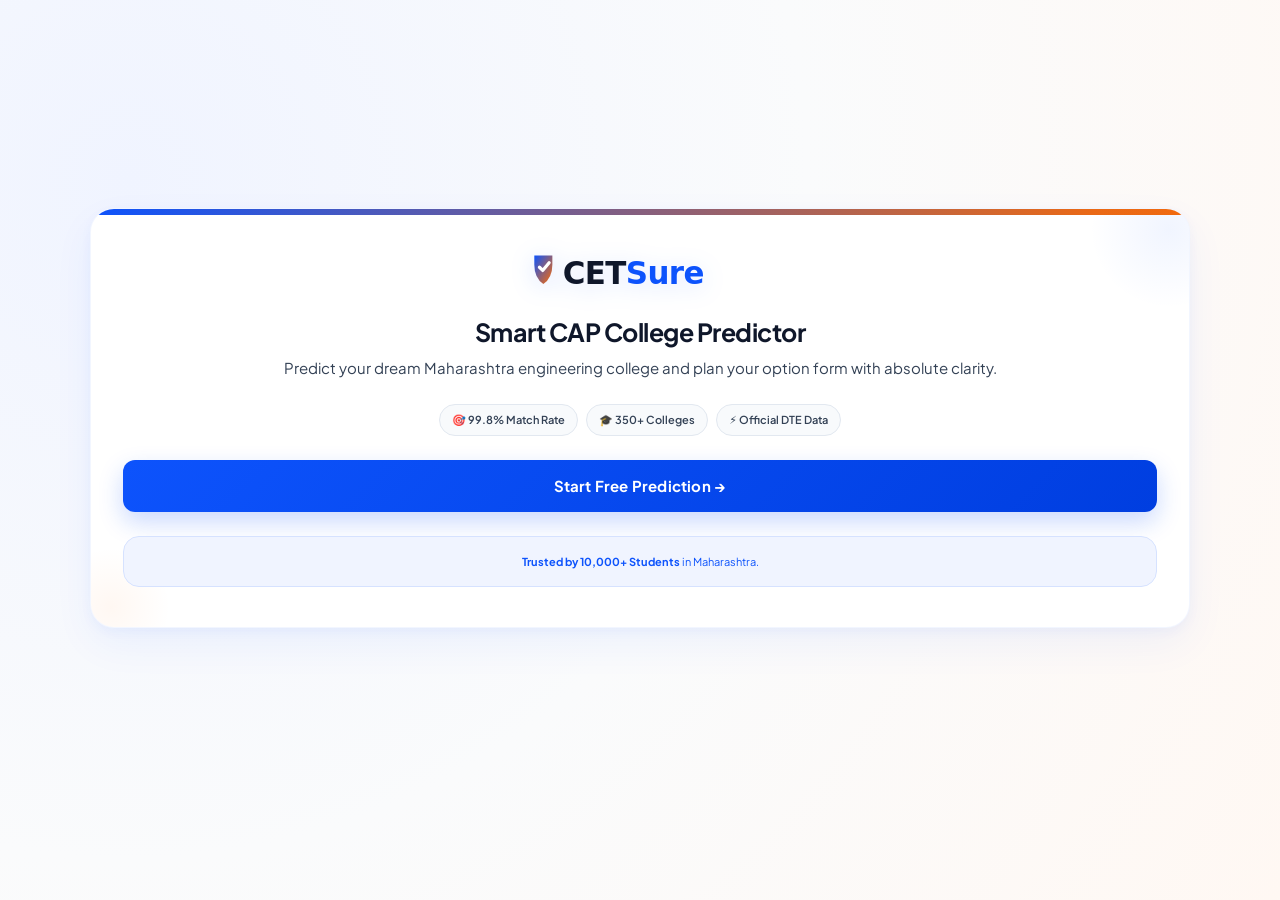
<file: frontend/index.html>
<!DOCTYPE html>
<html lang="en">

<head>
    <meta charset="UTF-8" />
    <meta name="viewport" content="width=device-width, initial-scale=1.0" />
    <meta name="description" content="CETSure — AI-powered MHT-CET college predictor. Find your best Maharashtra engineering college match based on cutoff trends, category, and percentile." />
    <meta name="theme-color" content="#0D53FC" />
    <meta property="og:title" content="CETSure — Smart CAP College Predictor" />
    <meta property="og:description" content="Predict your dream Maharashtra engineering college with 99.8% accuracy using official DTE cutoff data." />
    <meta property="og:type" content="website" />
    <title>CETSure — Smart CAP College Predictor for MHT-CET</title>

    <link rel="icon" type="image/svg+xml" href="assets/favicon.svg" />
    <link rel="preconnect" href="https://api.fontshare.com" />
    <link rel="preconnect" href="https://fonts.googleapis.com" />
    <link rel="preconnect" href="https://fonts.gstatic.com" crossorigin />
    <link href="https://api.fontshare.com/v2/css?f[]=clash-display@600,700&display=swap" rel="stylesheet" />
    <link href="https://fonts.googleapis.com/css2?family=Plus+Jakarta+Sans:wght@400;500;600;700;800&display=swap" rel="stylesheet" />
    <link rel="stylesheet" href="css/design-system.css" />

</head>


<body>

    <div class="container">

        <div class="card fade-up" style="overflow: hidden; position: relative;">

            <!-- Decorative gradient orbs -->
            <div style="position: absolute; top: -60px; right: -60px; width: 160px; height: 160px; background: radial-gradient(circle, rgba(13, 83, 252, 0.06) 0%, transparent 70%); border-radius: 50%; pointer-events: none;"></div>
            <div style="position: absolute; bottom: -40px; left: -40px; width: 120px; height: 120px; background: radial-gradient(circle, rgba(255, 107, 0, 0.05) 0%, transparent 70%); border-radius: 50%; pointer-events: none;"></div>

            <img
                src="assets/logo.svg"
                alt="CETSure Logo"
                class="logo"
                style="filter: drop-shadow(0 4px 12px rgba(13, 83, 252, 0.15)); height: 52px;"
            />

            <h1 style="position: relative;">Smart CAP College Predictor</h1>
            
            <p class="subtitle" style="position: relative;">
                Predict your dream Maharashtra engineering college and plan your option form with absolute clarity.
            </p>

            <div class="trust-pills-container" style="position: relative;">
                <div class="trust-pill fade-up-1">🎯 99.8% Match Rate</div>
                <div class="trust-pill fade-up-2">🎓 350+ Colleges</div>
                <div class="trust-pill fade-up-3">⚡ Official DTE Data</div>
            </div>

            <button
                class="primary-btn fade-up-4"
                onclick="window.location.href='signup.html'"
                style="margin-top: var(--sp-6); position: relative;"
            >
                Start Free Prediction →
            </button>
            
            <div class="disclaimer-box fade-up-5" style="margin-top: var(--sp-6); text-align: center; background: var(--c-primary-surf); border-color: var(--c-primary-border); color: var(--c-primary);">
                <strong>Trusted by 10,000+ Students</strong> in Maharashtra.
            </div>

        </div>

    </div>

    <script src="js/config.js"></script>
    <script src="js/app.js"></script>

</body>

</html>
</file>
<file: frontend/css/design-system.css>
/*
 * ============================================================
 *  CETSURE PREMIUM DESIGN SYSTEM v3.0
 *  Inspired by Top Indian EdTech Portals (Infinity Learn / BYJUS style)
 *  Target: Mobile-first, premium, emotionally reassuring, calm
 *  Designed for Maharashtra Engineering Aspirants (CAP Rounds)
 * ============================================================
 */

/* ============================================================
   FONTS
   ============================================================ */
@import url('https://api.fontshare.com/v2/css?f[]=clash-display@600,700&display=swap');
@import url('https://fonts.googleapis.com/css2?family=Plus+Jakarta+Sans:ital,wght@0,400;0,500;0,600;0,700;0,800&display=swap');

/* ============================================================
   DESIGN TOKENS
   ============================================================ */
:root {
  /* --- Brand (Infinity Learn Indigo/Cobalt & Orange Contrast) --- */
  --c-primary: #0D53FC;
  --c-primary-hover: #003EE0;
  --c-primary-active: #0031B3;
  --c-primary-surf: #F0F4FF;
  --c-primary-border: #D6E2FF;

  --c-accent: #FF6B00;
  --c-accent-hover: #E56000;
  --c-accent-surf: #FFF0E6;
  --c-accent-border: #FFD6C2;

  /* --- Semantic Colors --- */
  --c-safe: #10B981;
  --c-safe-bg: #ECFDF5;
  --c-safe-text: #065F46;
  --c-safe-border: #A7F3D0;

  --c-moderate: #F59E0B;
  --c-moderate-bg: #FFFBEB;
  --c-moderate-text: #92400E;
  --c-moderate-border: #FDE68A;

  --c-reach: #EF4444;
  --c-reach-bg: #FFF1F2;
  --c-reach-text: #9F1239;
  --c-reach-border: #FECDD3;

  --c-danger: #EF4444;
  --c-danger-bg: #FFF1F2;
  --c-danger-text: #9F1239;
  --c-danger-border: #FECDD3;

  /* --- Surface / Neutral --- */
  --c-bg: #F5F8FE;
  --c-surface: #FFFFFF;
  --c-surface-alt: #F8FAFC;
  --c-border: #E2E8F0;
  --c-border-focus: #93C5FD;

  /* --- Text --- */
  --c-text: #0F172A;
  --c-text-secondary: #334155;
  --c-text-muted: #64748B;

  /* --- Typography --- */
  --font-display: 'Clash Display', 'Plus Jakarta Sans', system-ui, sans-serif;
  --font-body: 'Plus Jakarta Sans', system-ui, sans-serif;

  --text-xs: 11px;
  --text-sm: 13px;
  --text-base: 15px;
  --text-md: 16px;
  --text-lg: 18px;
  --text-xl: 20px;
  --text-2xl: 25px;
  --text-3xl: 32px;

  --fw-regular: 400;
  --fw-medium: 500;
  --fw-semibold: 600;
  --fw-bold: 700;
  --fw-extrabold: 800;

  /* --- Spacing --- */
  --sp-1: 4px;
  --sp-2: 8px;
  --sp-3: 12px;
  --sp-4: 16px;
  --sp-5: 20px;
  --sp-6: 24px;
  --sp-7: 28px;
  --sp-8: 32px;
  --sp-10: 40px;
  --sp-12: 48px;

  /* --- Radius --- */
  --r-sm: 8px;
  --r-md: 12px;
  --r-lg: 16px;
  --r-xl: 20px;
  --r-2xl: 24px;
  --r-full: 9999px;

  /* --- Shadows --- */
  --shadow-xs: 0 1px 2px rgba(13, 83, 252, 0.02);
  --shadow-sm: 0 2px 8px rgba(13, 83, 252, 0.04);
  --shadow-md: 0 8px 24px rgba(13, 83, 252, 0.05), 0 2px 6px rgba(13, 83, 252, 0.03);
  --shadow-lg: 0 16px 40px rgba(13, 83, 252, 0.06), 0 4px 12px rgba(13, 83, 252, 0.04);
  --shadow-hover: 0 24px 48px rgba(13, 83, 252, 0.12), 0 6px 16px rgba(13, 83, 252, 0.06);
  --shadow-blue: 0 10px 24px rgba(13, 83, 252, 0.22);
  --shadow-orange: 0 10px 24px rgba(255, 107, 0, 0.22);

  /* --- Transitions --- */
  --ease-fast: 0.15s ease;
  --ease-base: 0.25s ease;
  --ease-slow: 0.4s ease;
  --ease-spring: 0.4s cubic-bezier(0.34, 1.56, 0.64, 1);

  /* --- Layout --- */
  --w-mobile: 460px;
  --w-desktop: 1100px;
  --navbar-h: 72px;
}

/* ============================================================
   RESET + BASE
   ============================================================ */
*,
*::before,
*::after {
  margin: 0;
  padding: 0;
  box-sizing: border-box;
  -webkit-tap-highlight-color: transparent;
}

html {
  -webkit-font-smoothing: antialiased;
  -moz-osx-font-smoothing: grayscale;
  text-rendering: optimizeLegibility;
}

body {
  font-family: var(--font-body);
  font-size: var(--text-base);
  color: var(--c-text);
  line-height: 1.6;
  background: radial-gradient(circle at 10% 20%, #F0F4FF 0%, #FAFBFC 50%, #FFF8F3 100%);
  background-attachment: fixed;
  min-height: 100vh;
  display: flex;
  justify-content: center;
  align-items: flex-start;
  padding: var(--sp-6) var(--sp-4) calc(var(--navbar-h) + var(--sp-10));
}

/* ============================================================
   LAYOUT & CONTAINERS
   ============================================================ */
.container {
  width: 100%;
  max-width: var(--w-mobile);
  margin: 0 auto;
  padding-top: var(--sp-2);
}

.container.page {
  padding-top: var(--sp-4);
}

/* ============================================================
   CARD STYLE
   ============================================================ */
.card {
  background: var(--c-surface);
  border-radius: var(--r-2xl);
  padding: var(--sp-6) var(--sp-5);
  box-shadow: var(--shadow-lg);
  border: 1px solid rgba(13, 83, 252, 0.05);
  overflow: hidden;
  position: relative;
}

.card::before {
  content: '';
  position: absolute;
  top: 0;
  left: 0;
  right: 0;
  height: 6px;
  background: linear-gradient(90deg, var(--c-primary) 0%, var(--c-accent) 100%);
  border-radius: var(--r-2xl) var(--r-2xl) 0 0;
}

/* ============================================================
   ANIMATIONS
   ============================================================ */
@keyframes slideUp {
  from {
    opacity: 0;
    transform: translateY(20px);
  }

  to {
    opacity: 1;
    transform: translateY(0);
  }
}

@keyframes fadeIn {
  from {
    opacity: 0;
  }

  to {
    opacity: 1;
  }
}

@keyframes spin {
  to {
    transform: rotate(360deg);
  }
}

@keyframes pulseDot {
  0% {
    transform: scale(0.95);
    box-shadow: 0 0 0 0 rgba(239, 68, 68, 0.7);
  }

  70% {
    transform: scale(1);
    box-shadow: 0 0 0 8px rgba(239, 68, 68, 0);
  }

  100% {
    transform: scale(0.95);
    box-shadow: 0 0 0 0 rgba(239, 68, 68, 0);
  }
}

.fade-up {
  animation: slideUp 0.5s cubic-bezier(0.16, 1, 0.3, 1) both;
}

.card {
  animation: slideUp 0.45s cubic-bezier(0.16, 1, 0.3, 1) both;
}

/* ============================================================
   TYPOGRAPHY & BRANDING
   ============================================================ */
h1 {
  font-family: var(--font-display);
  font-size: var(--text-2xl);
  font-weight: var(--fw-bold);
  color: var(--c-text);
  text-align: center;
  margin-bottom: var(--sp-2);
  letter-spacing: -0.5px;
  line-height: 1.25;
}

h2,
.section-title {
  font-family: var(--font-display);
  font-size: var(--text-xl);
  font-weight: var(--fw-semibold);
  color: var(--c-text);
  margin-top: var(--sp-6);
  margin-bottom: var(--sp-4);
  letter-spacing: -0.3px;
  text-align: left;
}

h3 {
  font-family: var(--font-body);
  font-size: var(--text-lg);
  font-weight: var(--fw-bold);
  color: var(--c-text);
  margin-bottom: var(--sp-2);
}

.subtitle {
  font-size: var(--text-base);
  color: var(--c-text-secondary);
  text-align: center;
  margin-bottom: var(--sp-6);
  line-height: 1.6;
}

.gradient-text {
  background: linear-gradient(90deg, var(--c-primary) 0%, var(--c-accent) 100%);
  -webkit-background-clip: text;
  -webkit-text-fill-color: transparent;
  display: inline-block;
}

/* ============================================================
   LOGO
   ============================================================ */
.logo {
  width: auto;
  height: 48px;
  object-fit: contain;
  display: block;
  margin: 0 auto var(--sp-4);
}

/* ============================================================
   BUTTONS
   ============================================================ */
button,
.btn,
.primary-btn,
.secondary-btn,
.danger-btn,
.logout-btn {
  width: 100%;
  border: none;
  padding: 14px var(--sp-6);
  border-radius: var(--r-md);
  font-family: var(--font-body);
  font-size: var(--text-base);
  font-weight: var(--fw-bold);
  cursor: pointer;
  transition:
    transform var(--ease-base),
    box-shadow var(--ease-base),
    background var(--ease-fast),
    border-color var(--ease-fast),
    opacity var(--ease-fast);
  margin-top: var(--sp-4);
  display: flex;
  align-items: center;
  justify-content: center;
  gap: var(--sp-2);
  min-height: 52px;
  text-align: center;
  position: relative;
  overflow: hidden;
  text-decoration: none;
  letter-spacing: 0.2px;
}

button:active,
.btn:active,
.primary-btn:active,
.secondary-btn:active {
  transform: scale(0.975) !important;
}

/* Primary (Indigo Blue) */
.primary-btn,
.btn {
  background: linear-gradient(135deg, var(--c-primary), var(--c-primary-hover));
  color: #FFFFFF;
  box-shadow: var(--shadow-blue);
}

.primary-btn:hover,
.btn:hover {
  transform: translateY(-2px);
  box-shadow: 0 12px 28px rgba(13, 83, 252, 0.3);
}

.primary-btn:disabled,
.btn:disabled {
  opacity: 0.55;
  transform: none !important;
  box-shadow: none;
  cursor: not-allowed;
}

/* Secondary (Outlined / Light Surface) */
.secondary-btn {
  background: var(--c-surface-alt);
  color: var(--c-text-secondary);
  border: 1.5px solid var(--c-border);
  box-shadow: var(--shadow-xs);
}

.secondary-btn:hover {
  background: var(--c-primary-surf);
  border-color: var(--c-primary-border);
  color: var(--c-primary);
  transform: translateY(-2px);
}

/* Danger */
.danger-btn {
  background: var(--c-danger-bg);
  color: var(--c-danger-text);
  border: 1.5px solid var(--c-danger-border);
  box-shadow: var(--shadow-xs);
}

.danger-btn:hover {
  background: #FFE4E6;
  border-color: #FDA4AF;
  transform: translateY(-1px);
}

/* Logout Button */
.logout-btn {
  width: auto;
  padding: 8px var(--sp-4);
  border-radius: var(--r-sm);
  background: var(--c-danger-bg);
  color: var(--c-danger-text);
  font-size: var(--text-xs);
  min-height: auto;
  margin-top: 0;
  border: 1px solid var(--c-danger-border);
}

.logout-btn:hover {
  background: #FFE4E6;
  transform: translateY(-1px);
}

/* Google Sign-In Button */
.google-btn {
  background: #FFFFFF;
  color: var(--c-text);
  border: 1px solid var(--c-border);
  box-shadow: var(--shadow-sm);
  font-weight: var(--fw-semibold);
}

.google-btn:hover {
  background: var(--c-surface-alt);
  border-color: #CBD5E1;
  transform: translateY(-2px);
  box-shadow: var(--shadow-md);
}

.google-btn svg {
  width: 20px;
  height: 20px;
}

/* ============================================================
   FORMS & INPUTS
   ============================================================ */
.form-group {
  margin-bottom: var(--sp-5);
  text-align: left;
}

label {
  display: block;
  margin-bottom: var(--sp-2);
  font-size: var(--text-sm);
  font-weight: var(--fw-semibold);
  color: var(--c-text-secondary);
  letter-spacing: 0.2px;
}

input,
select {
  width: 100%;
  padding: 14px var(--sp-4);
  border-radius: var(--r-md);
  border: 1.5px solid var(--c-border);
  background: var(--c-surface-alt);
  font-family: var(--font-body);
  font-size: var(--text-base);
  color: var(--c-text);
  transition:
    border-color var(--ease-fast),
    box-shadow var(--ease-fast),
    background var(--ease-fast);
  -webkit-appearance: none;
  appearance: none;
  min-height: 52px;
  line-height: 1.4;
}

input::placeholder {
  color: var(--c-text-muted);
}

input:focus,
select:focus {
  outline: none;
  border-color: var(--c-primary);
  background: var(--c-surface);
  box-shadow: 0 0 0 4px rgba(13, 83, 252, 0.08);
}

/* Select chevron SVG styling */
select {
  background-image: url("data:image/svg+xml,%3Csvg xmlns='http://www.w3.org/2000/svg' width='16' height='16' viewBox='0 0 24 24' fill='none' stroke='%2364748B' stroke-width='2.5' stroke-linecap='round' stroke-linejoin='round'%3E%3Cpath d='m6 9 6 6 6-6'/%3E%3C/svg%3E");
  background-repeat: no-repeat;
  background-position: right 16px center;
  padding-right: 48px;
}

/* ============================================================
   TOP NAVIGATION / APP HEADER
   ============================================================ */
.top-bar {
  display: flex;
  justify-content: space-between;
  align-items: center;
  margin-bottom: var(--sp-6);
  gap: var(--sp-4);
  border-bottom: 1.5px dashed var(--c-border);
  padding-bottom: var(--sp-4);
}

/* ============================================================
   DASHBOARD STATS KPI GRID
   ============================================================ */
.stats-grid {
  display: grid;
  grid-template-columns: repeat(3, 1fr);
  gap: var(--sp-3);
  margin: var(--sp-6) 0;
}

.stat-box {
  background: var(--c-primary-surf);
  border: 1px solid var(--c-primary-border);
  border-radius: var(--r-lg);
  padding: var(--sp-4) var(--sp-2);
  text-align: center;
  transition: transform var(--ease-base), box-shadow var(--ease-base), border-color var(--ease-base);
}

.stat-box:hover {
  transform: translateY(-2px);
  box-shadow: var(--shadow-sm);
  border-color: var(--c-primary);
}

.stat-number {
  font-family: var(--font-display);
  font-size: var(--text-xl);
  font-weight: var(--fw-bold);
  color: var(--c-primary);
  line-height: 1.1;
  margin-bottom: var(--sp-1);
}

.stat-label {
  font-size: 10px;
  color: var(--c-text-secondary);
  font-weight: var(--fw-bold);
  text-transform: uppercase;
  letter-spacing: 0.5px;
}

/* ============================================================
   COUNTDOWN CARD WITH PULSE
   ============================================================ */
.countdown-card {
  background: var(--c-accent-surf);
  border: 1px dashed var(--c-accent-border);
  border-radius: var(--r-lg);
  padding: var(--sp-4);
  display: flex;
  align-items: center;
  gap: var(--sp-3);
  margin-bottom: var(--sp-6);
}

.pulse-dot {
  width: 10px;
  height: 10px;
  border-radius: 50%;
  background-color: var(--c-accent);
  animation: pulseDot 1.8s infinite ease-in-out;
  flex-shrink: 0;
}

.countdown-content {
  font-size: var(--text-sm);
  color: var(--c-accent-hover);
  line-height: 1.4;
  text-align: left;
}

/* ============================================================
   GRID ACTIONS FOR PORTAL DASHBOARD
   ============================================================ */
.dashboard-actions-grid {
  display: grid;
  grid-template-columns: 1fr;
  gap: var(--sp-3);
}

@media (min-width: 360px) {
  .dashboard-actions-grid {
    grid-template-columns: repeat(2, 1fr);
  }
}

.action-card {
  background: var(--c-surface);
  border: 1px solid var(--c-border);
  border-radius: var(--r-lg);
  padding: var(--sp-4);
  text-align: left;
  cursor: pointer;
  transition: transform var(--ease-spring), box-shadow var(--ease-spring), border-color var(--ease-base);
  display: flex;
  flex-direction: column;
  justify-content: space-between;
  min-height: 110px;
}

.action-card:hover {
  transform: translateY(-4px);
  box-shadow: var(--shadow-md);
  border-color: var(--c-primary-border);
}

.action-card-title {
  font-family: var(--font-display);
  font-size: var(--text-base);
  font-weight: var(--fw-semibold);
  color: var(--c-text);
  margin-bottom: var(--sp-1);
}

.action-card-subtitle {
  font-size: var(--text-xs);
  color: var(--c-text-muted);
  line-height: 1.3;
}

.action-card-icon {
  font-size: var(--text-lg);
  margin-bottom: var(--sp-2);
}

/* ============================================================
   COLLEGE CARD STYLING (Safe / Moderate / Reach indicators)
   ============================================================ */
.college-card {
  background: var(--c-surface);
  border-radius: var(--r-lg);
  padding: var(--sp-5);
  margin-bottom: var(--sp-4);
  border: 1px solid var(--c-border);
  box-shadow: var(--shadow-sm);
  transition: transform var(--ease-spring), box-shadow var(--ease-spring), border-color var(--ease-base);
  text-align: left;
  position: relative;
  overflow: hidden;
}

.college-card:hover {
  transform: translateY(-3px);
  box-shadow: var(--shadow-md);
  border-color: rgba(13, 83, 252, 0.12);
}

/* Color coding side stripes */
.college-card.safe {
  border-left: 5px solid var(--c-safe);
}

.college-card.moderate {
  border-left: 5px solid var(--c-moderate);
}

.college-card.reach {
  border-left: 5px solid var(--c-reach);
}

.college-name {
  font-family: var(--font-body);
  font-size: var(--text-md);
  font-weight: var(--fw-bold);
  color: var(--c-text);
  margin-bottom: var(--sp-3);
  line-height: 1.4;
  padding-right: var(--sp-4);
}

.college-detail {
  font-size: var(--text-sm);
  color: var(--c-text-secondary);
  margin-bottom: var(--sp-2);
  line-height: 1.5;
  display: flex;
  align-items: center;
  gap: var(--sp-2);
}

/* ============================================================
   BADGES & PILLS
   ============================================================ */
.badge {
  display: inline-flex;
  align-items: center;
  padding: 4px var(--sp-3);
  border-radius: var(--r-full);
  font-size: 10px;
  font-weight: var(--fw-bold);
  margin-bottom: var(--sp-3);
  text-transform: uppercase;
  letter-spacing: 0.8px;
}

.safe {
  background: var(--c-safe-bg);
  color: var(--c-safe-text);
  border: 1px solid var(--c-safe-border);
}

.moderate {
  background: var(--c-moderate-bg);
  color: var(--c-moderate-text);
  border: 1px solid var(--c-moderate-border);
}

.reach {
  background: var(--c-reach-bg);
  color: var(--c-reach-text);
  border: 1px solid var(--c-reach-border);
}

/* ============================================================
   WIZARD PROGRESS INDICATOR
   ============================================================ */
.wizard-progress {
  display: flex;
  justify-content: space-between;
  align-items: center;
  margin-bottom: var(--sp-6);
  position: relative;
  padding: 0 var(--sp-2);
}

.wizard-progress::before {
  content: '';
  position: absolute;
  top: 14px;
  left: 0;
  right: 0;
  height: 2px;
  background: var(--c-border);
  z-index: 1;
}

.wizard-step {
  position: relative;
  z-index: 2;
  display: flex;
  flex-direction: column;
  align-items: center;
}

.wizard-step-dot {
  width: 28px;
  height: 28px;
  border-radius: 50%;
  background: var(--c-surface);
  border: 2px solid var(--c-border);
  display: flex;
  align-items: center;
  justify-content: center;
  font-size: 11px;
  font-weight: var(--fw-bold);
  color: var(--c-text-muted);
  transition: all var(--ease-base);
}

.wizard-step.active .wizard-step-dot {
  background: var(--c-primary);
  border-color: var(--c-primary);
  color: #FFFFFF;
  box-shadow: 0 0 0 4px rgba(13, 83, 252, 0.15);
}

.wizard-step.complete .wizard-step-dot {
  background: var(--c-safe);
  border-color: var(--c-safe);
  color: #FFFFFF;
}

.wizard-step-label {
  font-size: 10px;
  font-weight: var(--fw-bold);
  color: var(--c-text-secondary);
  margin-top: 6px;
}

.wizard-step.active .wizard-step-label {
  color: var(--c-primary);
}

/* ============================================================
   TRUST STATS PILLS (Landing Page elements)
   ============================================================ */
.trust-pills-container {
  display: flex;
  flex-wrap: wrap;
  gap: var(--sp-2);
  justify-content: center;
  margin: var(--sp-5) 0 var(--sp-6);
}

.trust-pill {
  background: var(--c-surface-alt);
  border: 1.5px solid var(--c-border);
  padding: 6px var(--sp-3);
  border-radius: var(--r-full);
  font-size: var(--text-xs);
  font-weight: var(--fw-semibold);
  color: var(--c-text-secondary);
  display: inline-flex;
  align-items: center;
  gap: var(--sp-1);
}

/* ============================================================
   BOTTOM TAB NAVIGATION BAR (iOS Safe-Area Friendly)
   ============================================================ */
.bottom-navbar {
  position: fixed;
  bottom: 0;
  left: 0;
  width: 100%;
  background: rgba(255, 255, 255, 0.94);
  backdrop-filter: blur(20px);
  -webkit-backdrop-filter: blur(20px);
  display: flex;
  justify-content: space-around;
  align-items: center;
  padding: var(--sp-2) var(--sp-4) calc(var(--sp-2) + env(safe-area-inset-bottom, 0px));
  border-top: 1px solid rgba(13, 83, 252, 0.06);
  z-index: 1000;
  height: var(--navbar-h);
  box-shadow: 0 -4px 20px rgba(13, 83, 252, 0.03);
}

.bottom-navbar button {
  background: transparent;
  border: none;
  display: flex;
  flex-direction: column;
  align-items: center;
  gap: 5px;
  color: var(--c-text-muted);
  cursor: pointer;
  transition: color var(--ease-base), transform var(--ease-base);
  padding: var(--sp-2) var(--sp-3);
  border-radius: var(--r-md);
  min-height: auto;
  min-width: 68px;
  width: auto;
  margin-top: 0;
  box-shadow: none;
}

/* Target bottom navbar custom icons */
.bottom-navbar button svg {
  width: 22px;
  height: 22px;
  stroke: var(--c-text-muted);
  stroke-width: 2px;
  fill: none;
  transition: stroke var(--ease-base), transform var(--ease-base);
}

.bottom-navbar button span {
  font-size: 10px;
  font-weight: var(--fw-semibold);
  letter-spacing: 0.3px;
  transition: color var(--ease-base);
}

/* Bottom Nav States */
.bottom-navbar button:hover svg {
  stroke: var(--c-primary);
}

.bottom-navbar button.nav-active {
  color: var(--c-primary) !important;
}

.bottom-navbar button.nav-active svg {
  stroke: var(--c-primary) !important;
  transform: translateY(-2px);
}

/* ============================================================
   EMPTY & LOADING STATES
   ============================================================ */
.empty-state {
  text-align: center;
  padding: var(--sp-8) var(--sp-4);
  color: var(--c-text-muted);
  font-size: var(--text-base);
  line-height: 1.6;
  border: 1.5px dashed var(--c-border);
  border-radius: var(--r-lg);
  background: var(--c-surface-alt);
}

.loading-box {
  margin-top: var(--sp-6);
  text-align: center;
  padding: var(--sp-8) var(--sp-4);
}

.loading-box p {
  margin-top: var(--sp-4);
  color: var(--c-text-secondary);
  font-size: var(--text-sm);
  font-weight: var(--fw-semibold);
}

.hidden {
  display: none !important;
}

.loader {
  width: 46px;
  height: 46px;
  margin: auto;
  border-radius: 50%;
  border: 3.5px solid var(--c-primary-surf);
  border-top-color: var(--c-primary);
  animation: spin 0.8s cubic-bezier(0.5, 0.1, 0.4, 0.9) infinite;
}

/* ============================================================
   TOAST MESSAGE WINDOWS
   ============================================================ */
.toast-message {
  position: fixed;
  top: var(--sp-6);
  left: 50%;
  transform: translateX(-50%) translateY(-20px);
  background: var(--c-text);
  color: #FFFFFF;
  padding: var(--sp-3) var(--sp-6);
  border-radius: var(--r-xl);
  font-size: var(--text-sm);
  font-weight: var(--fw-semibold);
  opacity: 0;
  pointer-events: none;
  transition: opacity 0.3s cubic-bezier(0.16, 1, 0.3, 1), transform 0.3s cubic-bezier(0.16, 1, 0.3, 1);
  z-index: 9999;
  box-shadow: var(--shadow-lg);
  white-space: nowrap;
  max-width: calc(100vw - 32px);
  border: 1px solid rgba(255, 255, 255, 0.08);
}

.toast-message.show {
  opacity: 1;
  transform: translateX(-50%) translateY(0);
}

/* ============================================================
   DISCLAIMER & IMPORTANT INFOBAR
   ============================================================ */
.disclaimer-box {
  margin-top: var(--sp-6);
  padding: var(--sp-4) var(--sp-4);
  border-radius: var(--r-lg);
  background: var(--c-moderate-bg);
  color: var(--c-moderate-text);
  font-size: var(--text-xs);
  line-height: 1.6;
  border: 1px solid var(--c-moderate-border);
  text-align: left;
}

/* ============================================================
   RESPONSIVE LAYOUTS — MEDIA QUERIES
   ============================================================ */
@media (min-width: 640px) {
  .card {
    padding: var(--sp-8) var(--sp-6);
  }
}

@media (min-width: 900px) {
  body {
    align-items: center;
    padding: var(--sp-10) var(--sp-6) calc(var(--navbar-h) + var(--sp-10));
  }

  .container {
    max-width: var(--w-desktop);
  }

  .card {
    padding: var(--sp-10) var(--sp-8);
  }

  .results-section {
    margin-top: var(--sp-6);
  }

  #resultsContainer,
  #shortlistContainer .results-section {
    display: grid;
    grid-template-columns: repeat(2, 1fr);
    gap: var(--sp-4);
  }

  .college-card {
    margin-bottom: 0;
  }

  .stats-grid {
    grid-template-columns: repeat(3, 1fr);
    gap: var(--sp-4);
  }

  .bottom-navbar {
    width: 480px;
    left: 50%;
    transform: translateX(-50%);
    bottom: var(--sp-6);
    border-radius: var(--r-xl);
    border: 1px solid rgba(13, 83, 252, 0.08);
    box-shadow: var(--shadow-lg);
  }
}

/* ============================================================
   PRINT / PDF STYLES
   ============================================================ */
@media print {
  body {
    background: #FFFFFF !important;
    padding: 0 !important;
  }

  .bottom-navbar,
  .primary-btn,
  .secondary-btn,
  .danger-btn,
  .logout-btn,
  .btn,
  button {
    display: none !important;
  }

  .container {
    max-width: 100% !important;
  }

  .card {
    box-shadow: none !important;
    border: none !important;
    padding: 0 !important;
    animation: none !important;
  }

  .college-card {
    break-inside: avoid;
    page-break-inside: avoid;
    box-shadow: none !important;
    border: 1.5px solid var(--c-border) !important;
    margin-bottom: var(--sp-4);
  }

  .disclaimer-box {
    break-inside: avoid;
  }
}

.prediction-note {
  background: rgba(13, 83, 252, 0.06);
  border: 1px solid rgba(13, 83, 252, 0.12);
  color: #1E3A8A;
  padding: 14px 16px;
  border-radius: 14px;
  font-size: 14px;
  line-height: 1.5;
  margin-bottom: 20px;
  font-weight: 500;
}

/* ============================================================
   SKELETON SHIMMER LOADING
   ============================================================ */
@keyframes shimmer {
  0% { background-position: -400px 0; }
  100% { background-position: 400px 0; }
}

.skeleton {
  background: linear-gradient(90deg, var(--c-surface-alt) 25%, #E8EDF5 50%, var(--c-surface-alt) 75%);
  background-size: 400px 100%;
  animation: shimmer 1.6s ease-in-out infinite;
  border-radius: var(--r-md);
  min-height: 20px;
}

.skeleton-card {
  background: linear-gradient(90deg, var(--c-surface-alt) 25%, #E8EDF5 50%, var(--c-surface-alt) 75%);
  background-size: 400px 100%;
  animation: shimmer 1.6s ease-in-out infinite;
  border-radius: var(--r-lg);
  min-height: 120px;
  margin-bottom: var(--sp-4);
}

/* ============================================================
   STAGGERED FADE-UP ANIMATION DELAYS
   ============================================================ */
.fade-up-1 { animation: slideUp 0.45s cubic-bezier(0.16, 1, 0.3, 1) 0.05s both; }
.fade-up-2 { animation: slideUp 0.45s cubic-bezier(0.16, 1, 0.3, 1) 0.10s both; }
.fade-up-3 { animation: slideUp 0.45s cubic-bezier(0.16, 1, 0.3, 1) 0.15s both; }
.fade-up-4 { animation: slideUp 0.45s cubic-bezier(0.16, 1, 0.3, 1) 0.20s both; }
.fade-up-5 { animation: slideUp 0.45s cubic-bezier(0.16, 1, 0.3, 1) 0.25s both; }
.fade-up-6 { animation: slideUp 0.45s cubic-bezier(0.16, 1, 0.3, 1) 0.30s both; }

/* ============================================================
   PAGE HEADER GRADIENT BAR
   ============================================================ */
.page-header-bar {
  background: linear-gradient(135deg, var(--c-primary) 0%, var(--c-primary-hover) 60%, var(--c-accent) 100%);
  padding: var(--sp-5) var(--sp-5) var(--sp-4);
  border-radius: var(--r-2xl) var(--r-2xl) 0 0;
  margin: calc(-1 * var(--sp-6)) calc(-1 * var(--sp-5)) var(--sp-5);
  position: relative;
}

.page-header-bar h1 {
  color: #FFFFFF;
  text-align: left;
  margin-bottom: 2px;
  font-size: var(--text-xl);
}

.page-header-bar p {
  color: rgba(255, 255, 255, 0.85);
  font-size: var(--text-xs);
  margin: 0;
}

/* ============================================================
   SEARCH TAG PILLS
   ============================================================ */
.search-tag {
  color: var(--c-primary);
  cursor: pointer;
  font-weight: var(--fw-semibold);
  font-size: var(--text-xs);
  background: var(--c-primary-surf);
  padding: 3px 10px;
  border-radius: var(--r-sm);
  border: 1px solid transparent;
  transition: all var(--ease-fast);
  display: inline-block;
}

.search-tag:hover {
  background: var(--c-primary-border);
  border-color: var(--c-primary);
  transform: translateY(-1px);
}

.search-tag:active {
  transform: scale(0.96);
}

/* ============================================================
   STAT BOX GLOW ON HOVER
   ============================================================ */
.stat-box.safe:hover {
  border-color: var(--c-safe);
  box-shadow: 0 6px 20px rgba(16, 185, 129, 0.12);
}

.stat-box.moderate:hover {
  border-color: var(--c-moderate);
  box-shadow: 0 6px 20px rgba(245, 158, 11, 0.12);
}

.stat-box.reach:hover {
  border-color: var(--c-reach);
  box-shadow: 0 6px 20px rgba(239, 68, 68, 0.12);
}

/* ============================================================
   ENHANCED ACTION CARD ICON BOX
   ============================================================ */
.action-icon-box {
  width: 38px;
  height: 38px;
  border-radius: var(--r-sm);
  display: flex;
  align-items: center;
  justify-content: center;
  font-size: 16px;
  margin-bottom: 10px;
  transition: transform var(--ease-spring);
}

.action-card:hover .action-icon-box {
  transform: scale(1.08);
}

.action-icon-box.primary {
  background: var(--c-primary);
  color: #FFFFFF;
}

.action-icon-box.subtle {
  background: var(--c-surface-alt);
  border: 1px solid var(--c-border);
}

/* ============================================================
   FLOATING LABEL STYLE (Visual Only)
   ============================================================ */
.form-help {
  font-size: 10px;
  color: var(--c-text-muted);
  margin-top: 4px;
  line-height: 1.4;
}

/* ============================================================
   RESPONSIVE — VERY SMALL SCREENS (320px)
   ============================================================ */
@media (max-width: 359px) {
  :root {
    --text-base: 14px;
    --text-lg: 16px;
    --text-xl: 18px;
    --text-2xl: 22px;
  }

  body {
    padding: var(--sp-4) var(--sp-3) calc(var(--navbar-h) + var(--sp-8));
  }

  .card {
    padding: var(--sp-5) var(--sp-4);
  }

  .stats-grid {
    grid-template-columns: repeat(3, 1fr);
    gap: var(--sp-2);
  }

  .stat-number {
    font-size: var(--text-lg);
  }

  .stat-label {
    font-size: 9px;
  }

  .bottom-navbar button {
    min-width: 56px;
    padding: var(--sp-2) var(--sp-1);
  }

  .bottom-navbar button span {
    font-size: 9px;
  }

  .action-card {
    min-height: 96px;
    padding: var(--sp-3);
  }

  .action-card-title {
    font-size: var(--text-sm);
  }
}
</file>
